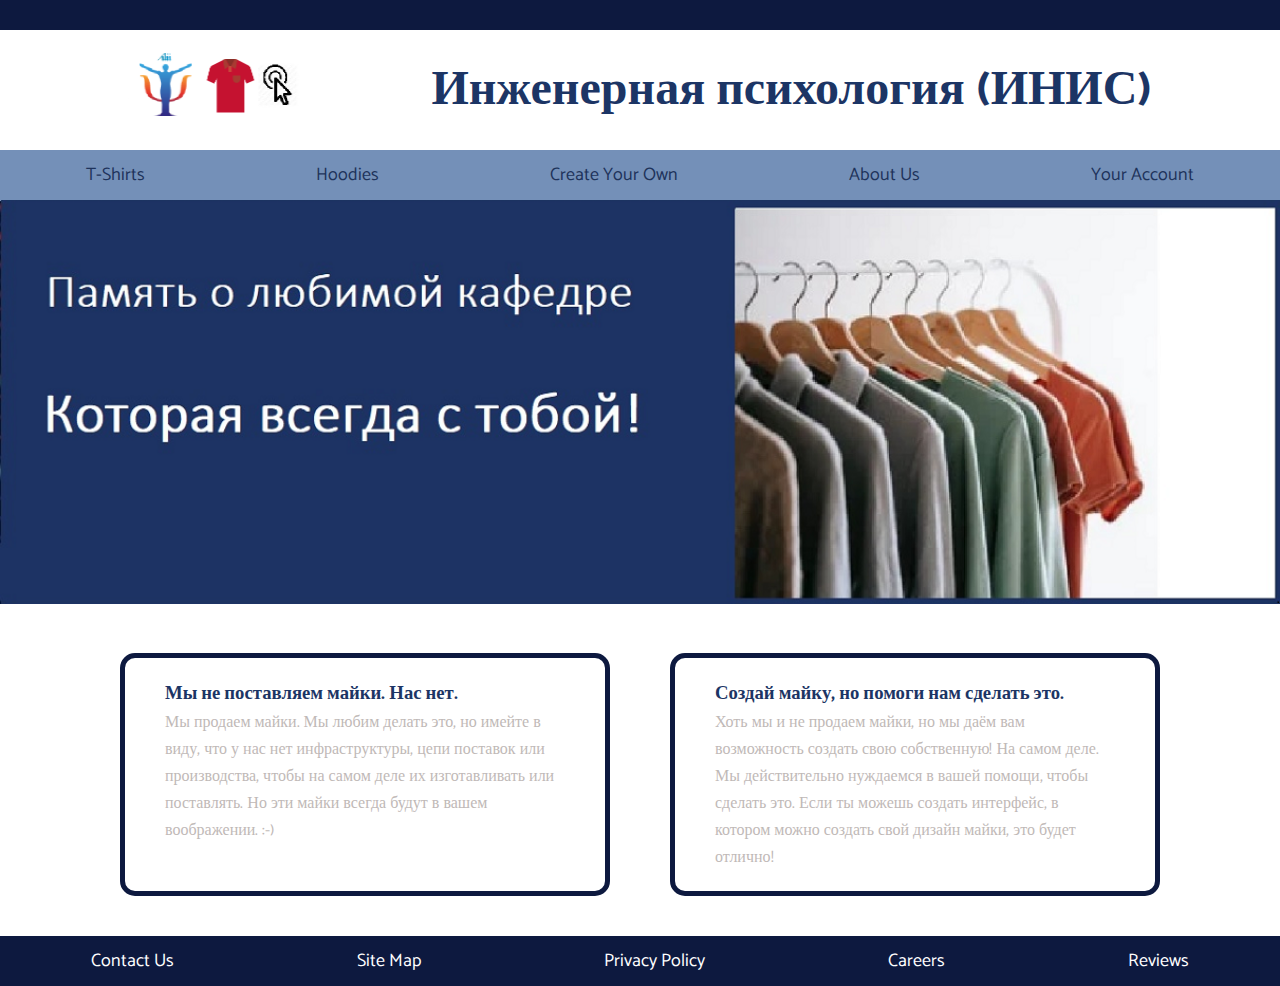
<file: index.html>
<!DOCTYPE html>
<html lang="en">
<head>
  <meta charset="utf-8">
  <meta name="viewport" content="width=device-width, initial-scale=1.0">
  <title>INIS LAB1 - Home</title>
  <link href="https://fonts.googleapis.com/css2?family=Catamaran:wght@200;500&family=Open+Sans&display=swap" rel="stylesheet">
  <link rel="stylesheet" type="text/css" href="style.css">
  <script src="shirts.js"></script>
  <script src="main.js"></script>
</head>
<body>
  <header class="header">
    <div class="header-container">
      <div class="title">
        <a href="index.html"><img src="site_images/logo.png" alt="logo"/></a>
        <h1>Инженерная психология (ИНИС)</h1> 
      </div>
    </div>
    <nav class="nav-menu">
        <a href="products.html">T-Shirts</a>
        <a href="not_implemented.html">Hoodies</a>
        <a href="./INIS-lab2/index.html">Create Your Own</a>
        <a href="not_implemented.html">About Us</a>
        <a href="not_implemented.html">Your Account</a>
    </nav>
  </header>
  <main class="main">
    <img src="site_images/home.png" alt="home" class="home-img">
    <div class="main-info">
        <div class="info">
            <div class="info-cards">
                <h3>
                    Мы не поставляем майки. Нас нет.
                </h3>
                <p>
                    Мы продаем майки. Мы любим делать это, но имейте
                    в виду, что у нас нет инфраструктуры, цепи поставок
                    или производства, чтобы на самом деле их
                    изготавливать или поставлять. Но эти майки всегда
                    будут в вашем воображении. :-)
                </p>
            </div>
            <div class="info-cards">
                <h3>
                    Создай майку, но помоги нам сделать это.
                </h3>
                <p>
                    Хоть мы и не продаем майки, но мы даём вам возможность
                    создать свою собственную! На самом деле. Мы действительно
                    нуждаемся в вашей помощи, чтобы сделать это. Если ты

                    можешь создать интерфейс, в котором можно создать свой
                    дизайн майки, это будет отлично!
                </p>
            </div>
        </div>
    </div>
  </main>
  <footer class="footer">
    <nav class="nav-menu">
        <a href="not_implemented.html">Contact Us</a>
        <a href="not_implemented.html">Site Map</a>
        <a href="not_implemented.html">Privacy Policy</a>
        <a href="not_implemented.html">Careers</a>
        <a href="not_implemented.html">Reviews</a>
    </nav>
  </footer>
</body>
</html>
</file>
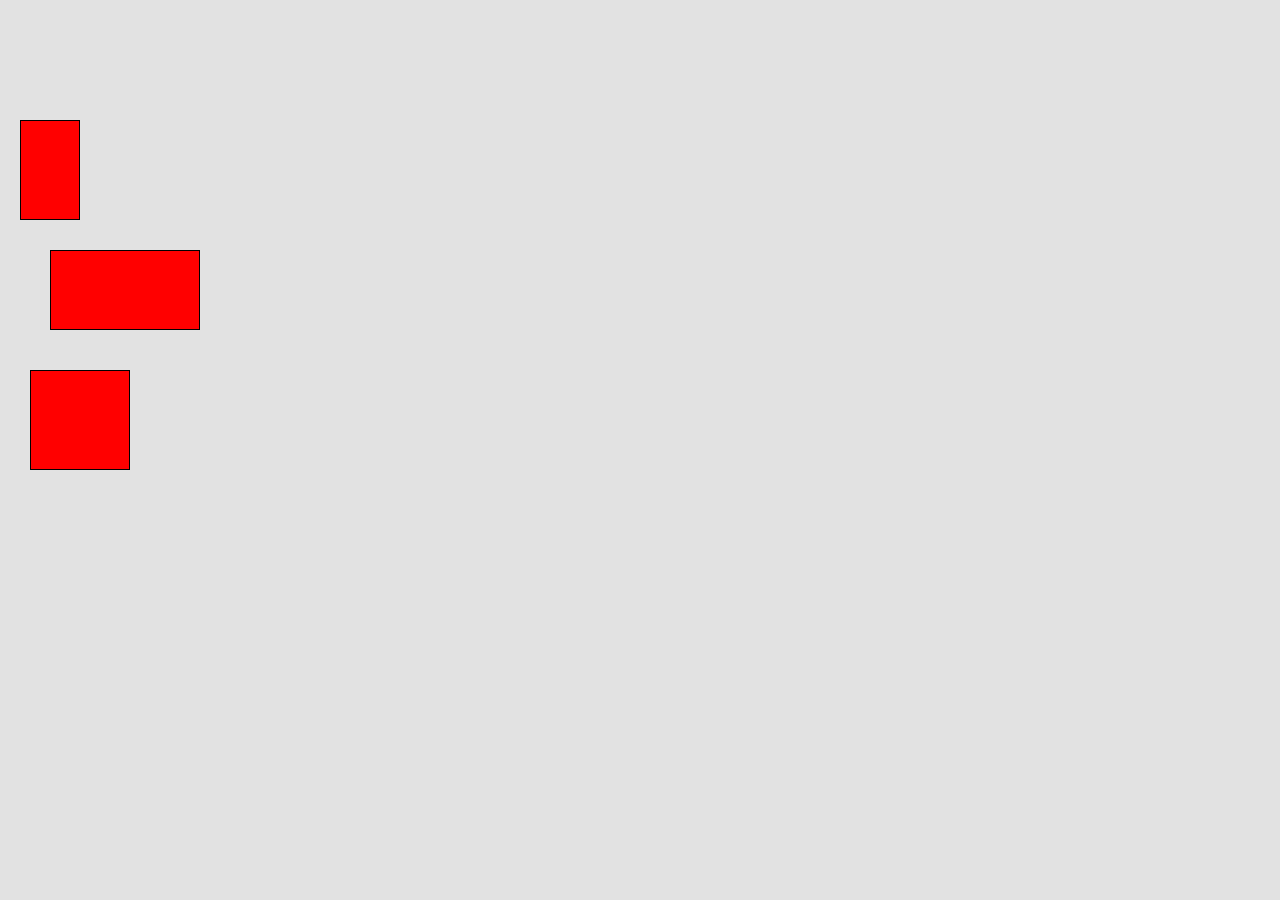
<file: INIS-lab2/index.html>
<!DOCTYPE html>
<html lang="en">
  <head>
    <meta charset="UTF-8" />
    <meta name="viewport" content="width=device-width, user-scalable=no" />
    <link rel="stylesheet" href="inputstyle.css" />
    <title>HW2 SSUI</title>
  </head>
  <body>
    <div id="workspace">
      <div class="target"
        style="top: 120px; left: 20px; width: 60px; height: 100px"
      ></div>
      <div class="target"
        style="top: 250px; left: 50px; width: 150px; height: 80px"
      ></div>
      <div class="target"
        style="top: 370px; left: 30px; width: 100px; height: 100px"
      ></div>
    </div>
    <script src="input.js"></script>
  </body>
</html>
</file>
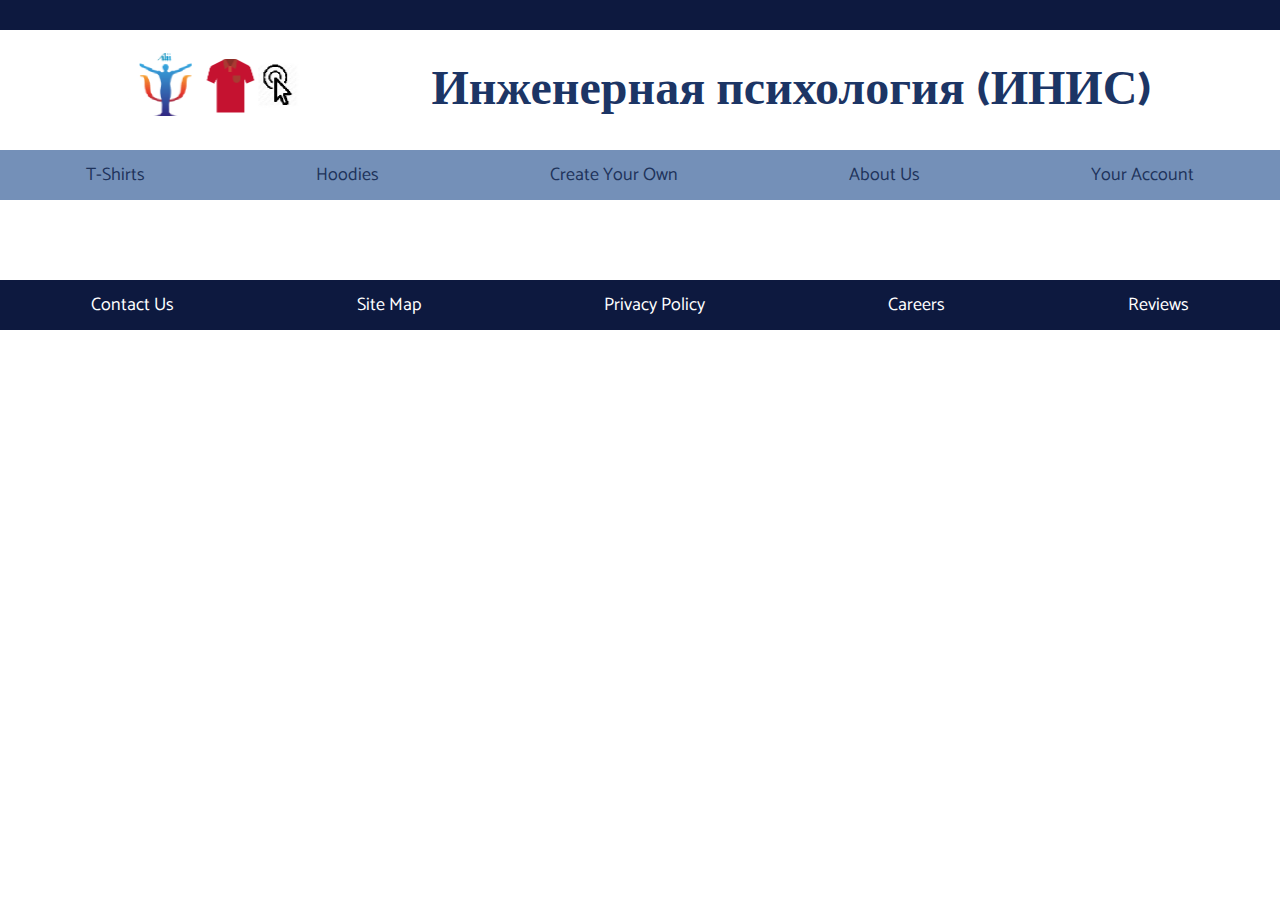
<file: details.html>
<!DOCTYPE html>
<html lang="en">
<head>
  <meta charset="utf-8">
  <meta name="viewport" content="width=device-width, initial-scale=1.0">
  <title>INIS LAB1 - Details</title>
  <link href="https://fonts.googleapis.com/css2?family=Catamaran:wght@200;500&family=Open+Sans&display=swap" rel="stylesheet">
  <link rel="stylesheet" type="text/css" href="style.css">
  <script src="shirts.js"></script>
  <script src="main.js"></script>
</head>
<body onload="initDetails()">
  <header class="header">
    <div class="header-container">
      <div class="title">
        <a href="index.html"><img src="site_images/logo.png" alt="logo"/></a>
        <h1>Инженерная психология (ИНИС)</h1> 
      </div>
    </div>
    <nav class="nav-menu">
        <a href="products.html">T-Shirts</a>
        <a href="not_implemented.html">Hoodies</a>
        <a href="./INIS-lab2/index.html">Create Your Own</a>
        <a href="not_implemented.html">About Us</a>
        <a href="not_implemented.html">Your Account</a>
    </nav>
  </header>
  <main>
  </main>
  <footer class="footer">
    <nav class="nav-menu">
        <a href="not_implemented.html">Contact Us</a>
        <a href="not_implemented.html">Site Map</a>
        <a href="not_implemented.html">Privacy Policy</a>
        <a href="not_implemented.html">Careers</a>
        <a href="not_implemented.html">Reviews</a>
    </nav>
  </footer>
</body>
</html>
</file>
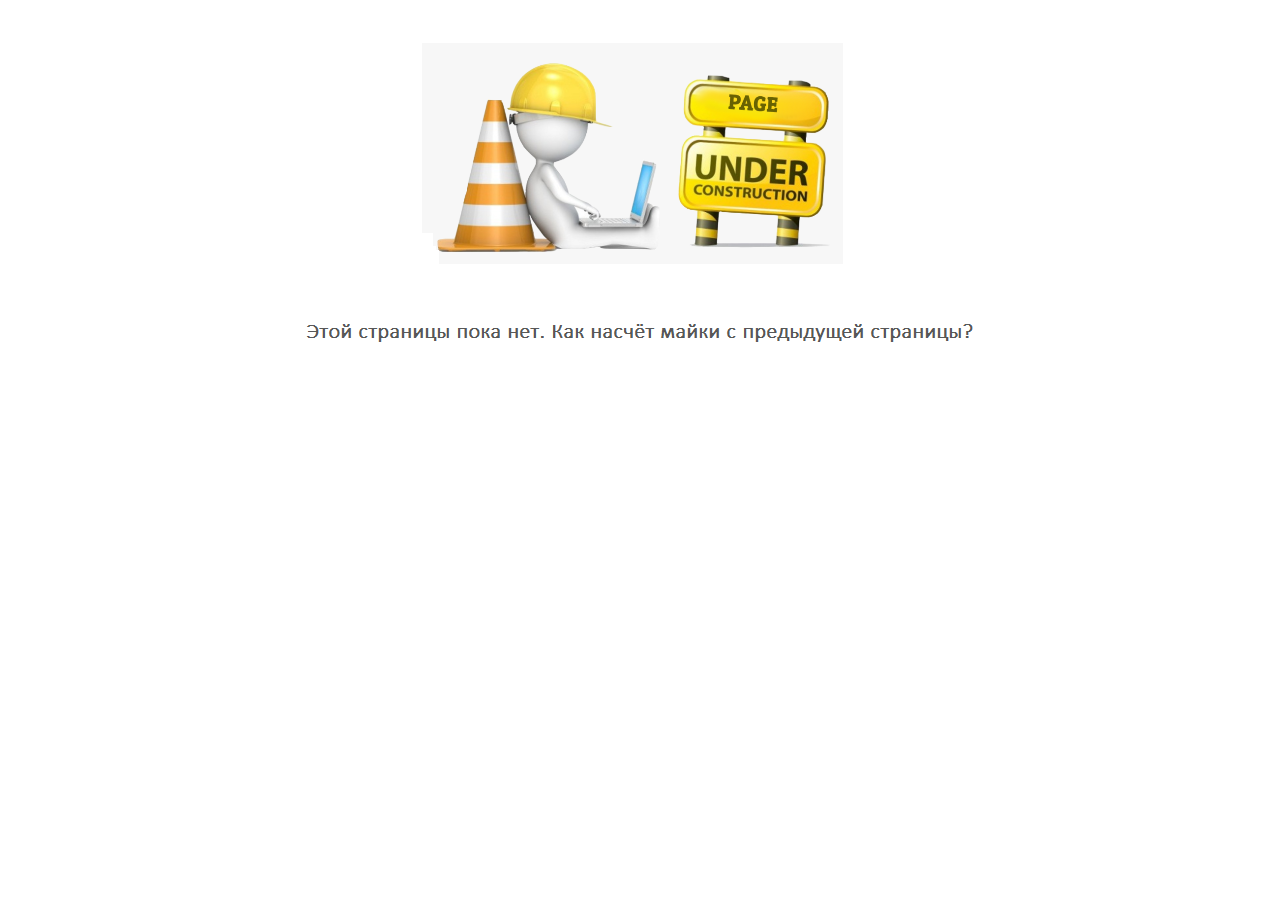
<file: not_implemented.html>
<!DOCTYPE html>
<html lang="en">
<head>
  <meta charset="utf-8">
  <meta name="viewport" content="width=device-width, initial-scale=1.0">
  <title>INIS LAB1 - Not Implemented</title>
  <link href="https://fonts.googleapis.com/css2?family=Catamaran:wght@200;500&family=Open+Sans&display=swap" rel="stylesheet">
  <link rel="stylesheet" type="text/css" href="style.css">
</head>
<body>
  <main>
    <img src="site_images/not_implemented.png" class="not_implemented_img"/>
  </main>
</body>
</html>
</file>
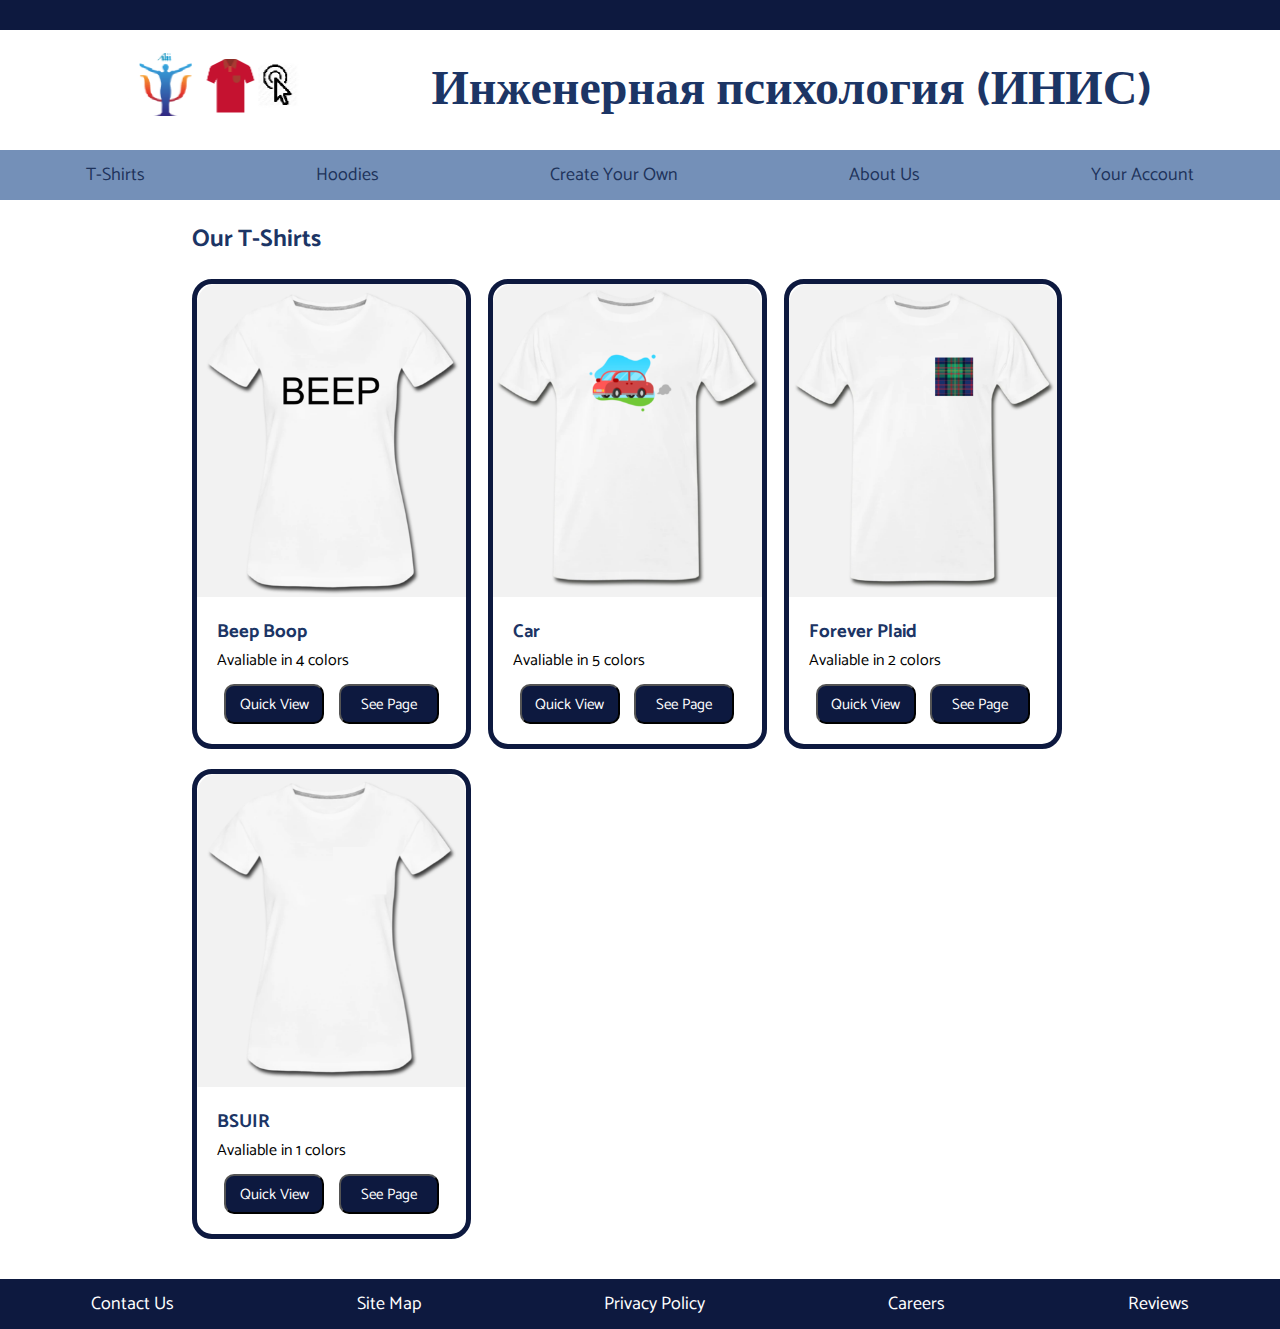
<file: products.html>
<!DOCTYPE html>
<html lang="en">
<head>
  <meta charset="utf-8">
  <meta name="viewport" content="width=device-width, initial-scale=1.0">
  <title>INIS LAB1 - Products</title>
  <link href="https://fonts.googleapis.com/css2?family=Catamaran:wght@200;500&family=Open+Sans&display=swap" rel="stylesheet">
  <link rel="stylesheet" type="text/css" href="style.css">
  <script src="shirts.js"></script>
  <script src="main.js"></script>
</head>
<body onload="initProducts()">
  <header class="header">
    <div class="header-container">
      <div class="title">
        <a href="index.html"><img src="site_images/logo.png" alt="logo"/></a>
        <h1>Инженерная психология (ИНИС)</h1> 
      </div>
    </div>
    <nav class="nav-menu">
        <a href="products.html">T-Shirts</a>
        <a href="not_implemented.html">Hoodies</a>
        <a href="./INIS-lab2/index.html">Create Your Own</a>
        <a href="not_implemented.html">About Us</a>
        <a href="not_implemented.html">Your Account</a>
    </nav>
  </header>
  <main>
  </main>
  <footer class="footer">
    <nav class="nav-menu">
        <a href="not_implemented.html">Contact Us</a>
        <a href="not_implemented.html">Site Map</a>
        <a href="not_implemented.html">Privacy Policy</a>
        <a href="not_implemented.html">Careers</a>
        <a href="not_implemented.html">Reviews</a>
    </nav>
  </footer>
</body>
</html>
</file>
<file: style.css>
/* index.html */

* {
    margin: 0;
    padding: 0;
    font-family: 'Catamaran';
}

h1, h2, h3 {
    color: #1c3565;
}

a {
    text-decoration: none;
    font-size: 18px;
}

a:hover {
    text-decoration: underline;
}

.header-container {
    height: 150px;
    background-color: #0d193f;
}

.title {
    position: relative;
    top: 20%;
    display: flex;
    flex-wrap: wrap;
    justify-content: space-evenly;
    align-items: center;
    height: 80%;
    background-color: white;
}

.title img {
    width: 176px;
    height: 71px;
}

.title img:hover {
    cursor: pointer;
}

h1 {
    font-size: 48px;
}

.nav-menu {
    display: flex;
    justify-content: space-around;
    align-items: center;
    flex-wrap: wrap;
    background-color: #7490b8;
    padding: 10px 0px;
}

.nav-menu a {
    color: #1e335b;
}

.home-img {
    width: 100%;
}

.main-info {
    display: flex;
    justify-content: center;
}

.info {
    display: flex;
    flex-wrap: wrap;
    justify-content: center;
    margin: 30px 0px;
}

.info-cards {
    max-width: 400px;
    border-radius: 15px;
    border: 5px solid #0d193f;
    margin: 10px 30px;
    padding: 20px 40px;
}

.info-cards p {
    color: #bfb9b7;
}

.footer .nav-menu {
    background-color: #0d193f;
}

.footer .nav-menu a {
    color: white;
}

/* products.html */

.content {
    display: flex;
    justify-content: center;
    align-items: center;
}

.content_shirts {
    width: 70%;
    padding: 20px 0px;
}

.shirts {
    display: flex;
    flex-wrap: wrap;
    margin-top: 20px;
}

.t-shirt {
    width: 30%;
    border-radius: 20px;
    border: 5px solid #0d193f;
    margin: 0px 17px 20px 0px;
}

.t-shirt img {
    width: 100%;
    border-top-left-radius: 20px;
    border-top-right-radius: 20px;
}

.t-shirt_info {
    padding: 10px 20px;
}

.t-shirt_buttons {
    display: flex;
    justify-content: space-around;
    align-items: center;
    padding: 10px 0px;
}

.btn_quick-view, .btn_see-page {
    width: 100px;
    height: 40px;
    font-size: 15px;
}

.quick-view {
    display: flex;
    justify-content: center;
    align-items: center;
    background-color: #7490b8;
    padding: 10px 0px;
}

.quick-view_info {
    display: flex;
    width: 70%;
}

.quick-view_images {
    width: 30%;
}

.quick-view_images img {
    width: 50%;
}

.quick-view-info_t-shirt {
    position: relative;
    padding-left: 20px;
}

.quick-view-info_t-shirt button {
    position: absolute;
    bottom: 10%;
    width: 60px;
    height: 30px;
    border-radius: 10px;
    font-size: 12px;
}

button {
    border-radius: 10px;
    background-color: #0d193f;
    color: white;
}

button:hover {
    cursor: pointer;
    background-color: #7490b8;
}

/*details.html*/

.content_t-shirt {
    width: 70%;
    padding: 40px 0px;
}

.shirt {
    display: flex;
    padding-top: 20px;
}

.shirt img {
    width: 30%;
    margin-right: 40px;
}

.buttons_t-shirt {
    margin-top: 40px;
}

.buttons_t-shirt button {
    width: 60px;
    height: 30px;
    margin-left: 10px;
    border: solid #0d193f;
    text-transform: capitalize;
}

.side_buttons {
    display: flex;
    align-items: center;
}

.color_buttons {
    display: flex;
    align-items: center;
    margin-top: 20px;
}

.color_buttons button {
    background-color: var(--backgroundColor);
    color: #0d193f;
}

.color_buttons button:hover {
    border-color: #7490b8;
}

/*not_implemented_img*/

.not_implemented_img {
    display: flex;
    margin: 0 auto;
}

/*adaptive main page*/

@media (max-width: 1024px) {

    h1 {
        font-size: 35px;
    }

    .title img {
        width: 132px;
        height: 51px;
    }

}

@media (max-width: 768px) {

    h1 {
        font-size: 30px;
    }

    .title img {
        width: 88px;
        height: 35px;
    }

}

@media (max-width: 480px) {

    h1 {
        font-size: 21px;
    }

    .title {
        flex-direction: column;
    }

    .nav-menu {
        flex-direction: column;
    }

}
</file>
<file: INIS-lab2/inputstyle.css>
html {
  touch-action: none;

  -moz-user-select: none;
  -khtml-user-select: none;
  -webkit-user-select: none;
  user-select: none;
}

body {
  margin: 0;
  touch-action: none;
}

#workspace {
  width: 100vw;
  height: 100vh;
  position: relative;
  background-color: rgb(226, 226, 226);
  overflow: hidden;
}

.target {
  position: absolute;
  border: 1px solid black;
  background-color: red;
  box-sizing: border-box;
}
</file>
